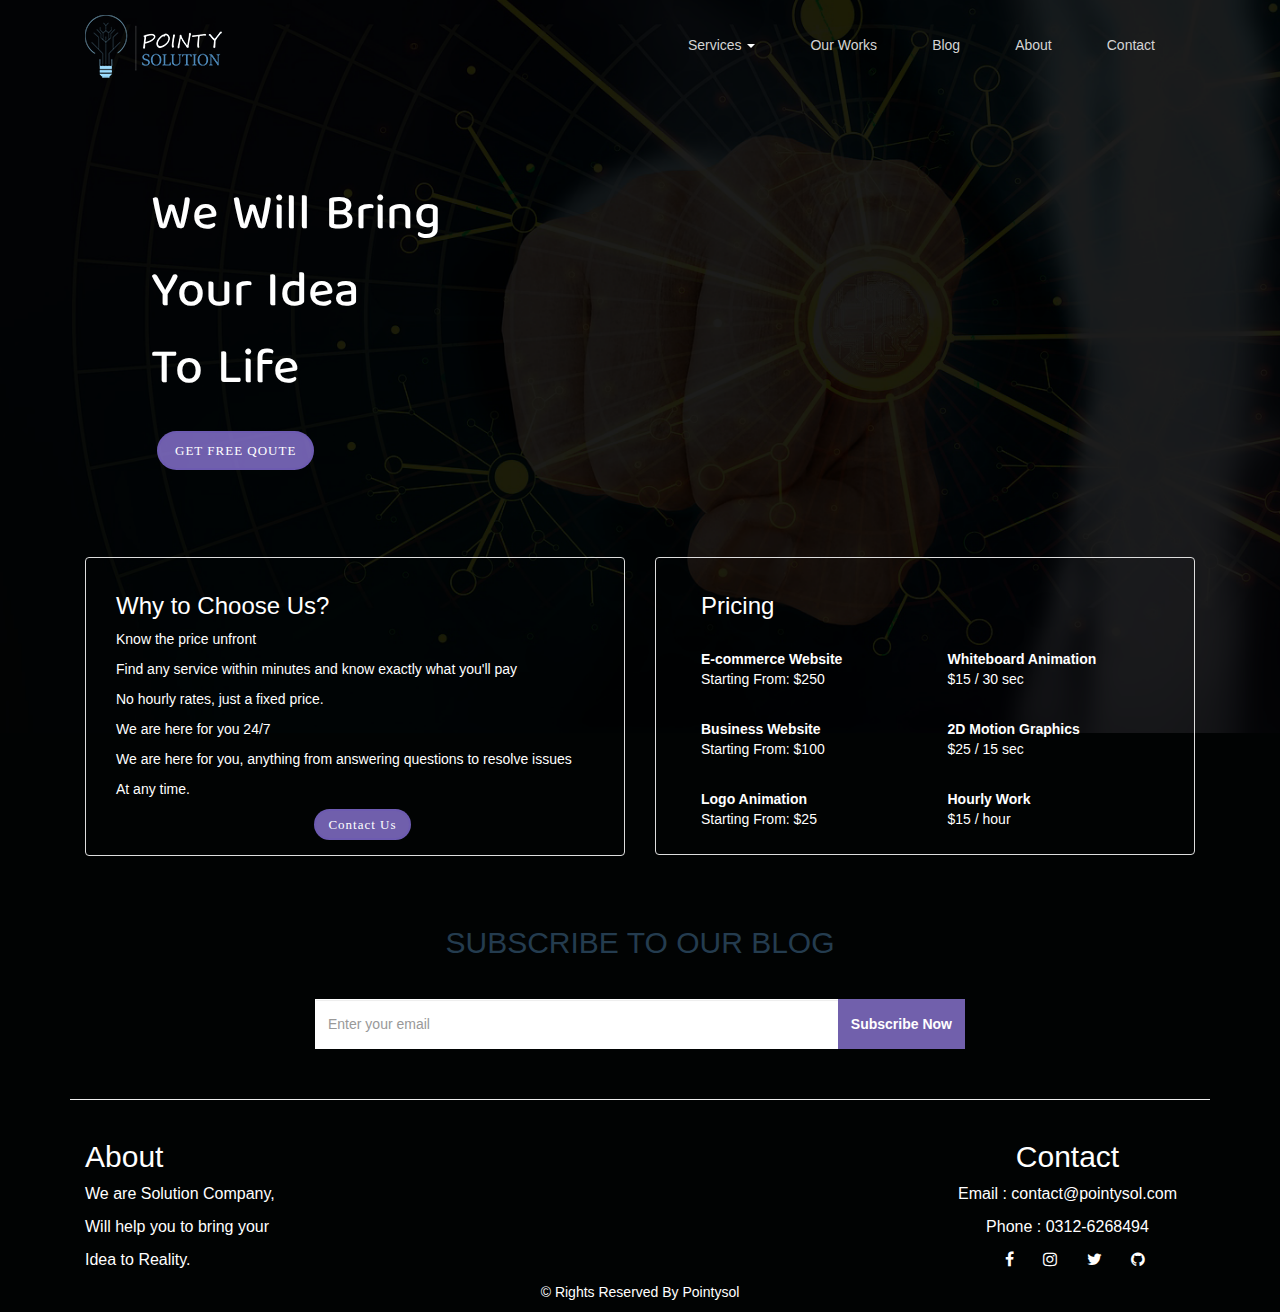
<file: index.html>
﻿<!DOCTYPE html>

<html lang="en" xmlns="http://www.w3.org/1999/xhtml">
<head>
    <meta charset="utf-8" />
    <title>Pointysol</title>
    <link rel="stylesheet" href="https://maxcdn.bootstrapcdn.com/bootstrap/3.4.1/css/bootstrap.min.css">
    <link href="https://fonts.googleapis.com/css2?family=Baloo+Tamma+2&display=swap" rel="stylesheet">
    <link href="https://stackpath.bootstrapcdn.com/font-awesome/4.7.0/css/font-awesome.min.css" rel="stylesheet"
          integrity="sha384-wvfXpqpZZVQGK6TAh5PVlGOfQNHSoD2xbE+QkPxCAFlNEevoEH3Sl0sibVcOQVnN" crossorigin="anonymous">
    <link rel="stylesheet" href="./styles/style.css">
    <link rel="stylesheet" href="./styles/index.css">
</head>
<body style="background-image:url('./images/cover.png') ;background-size:100%; background-repeat: no-repeat;background-color:#010303">
    <nav class="container navbar navbar-default" style="background:none;border:none">
        <div class="container-fluid">
            <!-- Brand and toggle get grouped for better mobile display -->
            <div class="navbar-header">
                <button type="button" class="navbar-toggle collapsed" data-toggle="collapse" data-target="#bs-example-navbar-collapse-1" aria-expanded="false">
                    <span class="sr-only">Toggle navigation</span>
                    <span class="icon-bar"></span>
                    <span class="icon-bar"></span>
                    <span class="icon-bar"></span>
                </button>
                <a class="navbar-brand" href="index.html">
                    <img src="./images/logo.png" height="70" width="auto" />
                </a>
            </div>

            <!-- Collect the nav links, forms, and other content for toggling -->
            <div class="collapse navbar-collapse" id="bs-example-navbar-collapse-1">
                <ul class="nav navbar-nav navbar-right">
                    <li class="dropdown">
                        <a href="#" class="dropdown-toggle" data-toggle="dropdown" role="button" aria-haspopup="true" aria-expanded="false">Services <span class="caret"></span></a>
                        <ul class="dropdown-menu">
                            <li><a href="./services/web-development.html">Web Development</a></li>
                            <li><a href="./services/logo-animation.html">Logo Animation</a></li>
                            <li><a href="./services/whiteboard-animation.html">Whiteboard Animation</a></li>
                            <li><a href="./services/motion-graphics.html">Motion Graphics</a></li>
                            <li><a href="./services/video-editing.html">Video Editing</a></li>

                        </ul>
                    </li>
                    <li><a href="our-work.html">Our Works</a></li>
                    <li><a href="blog.html">Blog</a></li>
                    <li><a href="about.html">About</a></li>
                    <li><a href="contact.html">Contact</a></li>
                </ul>
            </div><!-- /.navbar-collapse -->
        </div><!-- /.container-fluid -->
    </nav>
    <div class="container">
        <div style="padding:80px" class="CoverText">
            <h2>
                We Will Bring
            </h2>
            <h2>
                Your Idea
            </h2>
            <h2>
                To Life
            </h2>
            <a href="contact.html" class="btn btn-cover btn-lg" style="margin: 7px;margin-top:20px ">GET FREE QOUTE</a>
        </div>
    </div>
    <div class="container">
        <div class="col-lg-6">
            <div class="panel panel-default" style="background-color:transparent">
                <div class="panel-body" style="padding-left:30px">
                    <h3>
                        Why to Choose Us?<br />
                    </h3>
                    <p class="choose">
                        Know the price unfront
                    </p>
                    <p class="choose">
                        Find any service within minutes and know exactly what you'll pay
                    </p>
                    <p class="choose">
                        No hourly rates, just a fixed price.<br />
                    </p>
                    <p class="choose">
                        We are here for you 24/7<br />
                    </p>
                    <p class="choose">
                        We are here for you, anything from answering questions to resolve issues
                    </p>
                    <p class="choose">
                        At any time.<br />
                    </p>
                    <center>
                        <a href="contact.html" class="btn btn-cover">Contact Us</a>
                    </center>
                </div>
            </div>
        </div>
        <div class="col-lg-6">
            <div class="panel panel-default" style="background-color:transparent">
                <div class="panel-body" style="padding-left:30px">
                    <div class="col-lg-6">

                        <h3>
                            Pricing<br />
                        </h3>
                        <br />
                        <p class="choose">
                            <b>E-commerce Website</b>
                            <br />
                            Starting From: $250<br />
                        </p>
                        <br />
                        <p class="choose">
                            <b>Business Website</b>

                            <br />
                            Starting From: $100<br />
                        </p>
                        <br />
                        
                        <p class="choose">
                            <b>Logo Animation</b>
                            <br />
                            Starting From: $25<br />
                        </p>
                    </div>
                <div class="col-lg-6">
                        <h3>
                            <br />
                        </h3>
                        <br />
                        <p class="choose">
                            <b>Whiteboard Animation</b>
                            <br />
                            $15 / 30 sec<br />
                        </p>
                        <br />
                        <p class="choose">
                            <b>2D Motion Graphics</b>

                            <br />
                            $25 / 15 sec<br />
                        </p>
                        <br />
                        <p class="choose">
                            <b>Hourly Work</b>
                            <br />
                            $15 / hour<br />
                        </p>
                </div>
            </div>
            </div>
            </div>
        </div>
    <section class="newsletter">
        <div class="container">
            <div class="row">
                <div class="col-sm-12">
                    <div class="content">
                        <h2>SUBSCRIBE TO OUR BLOG</h2>
                        <form method="post" id="subscribe">
                            <div class="input-group">
                                <input type="email" class="form-control" name="data" placeholder="Enter your email">
                                <span class="input-group-btn">
                                    <button name="send" class="btn" type="submit">Subscribe Now</button>
                                </span>
                            </div>
                        </form>
                    </div>
                </div>
            </div>
        </div>
    </section>
    <footer class="container">
        <hr />
        <div class="col-lg-3" style="font-size: medium;">
            <h2>
                About
            </h2>
            <p>
                We are Solution Company,
            </p>
            <p>
                Will help you to bring your
            </p>
            <p>
                Idea to Reality.
            </p>

        </div>
        <center>
            <div class="col-lg-3 col-lg-push-6" style="font-size: medium;">
                <h2>Contact</h2>
                <p>
                    Email : contact@pointysol.com
                </p>
                <p>
                    Phone : 0312-6268494
                </p>
                <ul>
                    <li>
                        <a href="https://facebook.com/DudePointy">
                            <i class="fa fa-facebook"></i>
                        </a>
                    </li>
                    <li>
                        <a href="https://instagram.com/DudePointy">
                            <i class="fa fa-instagram"></i>
                        </a>
                    </li>
                    <li>
                        <a href="https://twitter.com/DudePointy">
                            <i class="fa fa-twitter"></i>
                        </a>
                    </li>
                    <li>
                        <a href="https://github.com/DudePointy">
                            <i class="fa fa-github"></i>
                        </a>
                    </li>
                </ul>
            </div>
        </center>
    </footer>
    <center>
    <p>
        &copy; Rights Reserved By Pointysol
    </p>
    </center>
    <!-- jQuery library -->
    <script src="https://ajax.googleapis.com/ajax/libs/jquery/3.4.1/jquery.min.js"></script>

    <!-- Latest compiled JavaScript -->
    <script src="https://maxcdn.bootstrapcdn.com/bootstrap/3.4.1/js/bootstrap.min.js"></script>
       <script>

        //update this with your $form selector
        var form_id = "subscribe";

        var data = {
            "access_token": "z22mj5lds927efper65ofank"
        };

        function onSuccess() {
            // remove this to avoid redirect
            window.location = window.location.pathname + "?message=Email+Successfully+Sent%21&isError=0";
        }

        function onError(error) {
            // remove this to avoid redirect
            window.location = window.location.pathname + "?message=Email+could+not+be+sent.&isError=1";
        }
        var sendButton = $("#" + form_id + " [name='send']");

           $("form").submit(function () {
               sendButton.val('Sending…');
               sendButton.prop('disabled', true);
               var subject = "New Subscription";
            var message = $("#" + form_id + " [name='data']").val();
            data['subject'] = subject;
               data['text'] = message;
               debugger;
            $.post('https://postmail.invotes.com/send',
                data,
                onSuccess
            ).fail(onError);
            return false;
        });

        // sendButton.submit(send);

        var $form = $("#" + form_id);
        $form.submit(function (event) {
            event.preventDefault();
        });
    </script>
</body>
</html>
</file>
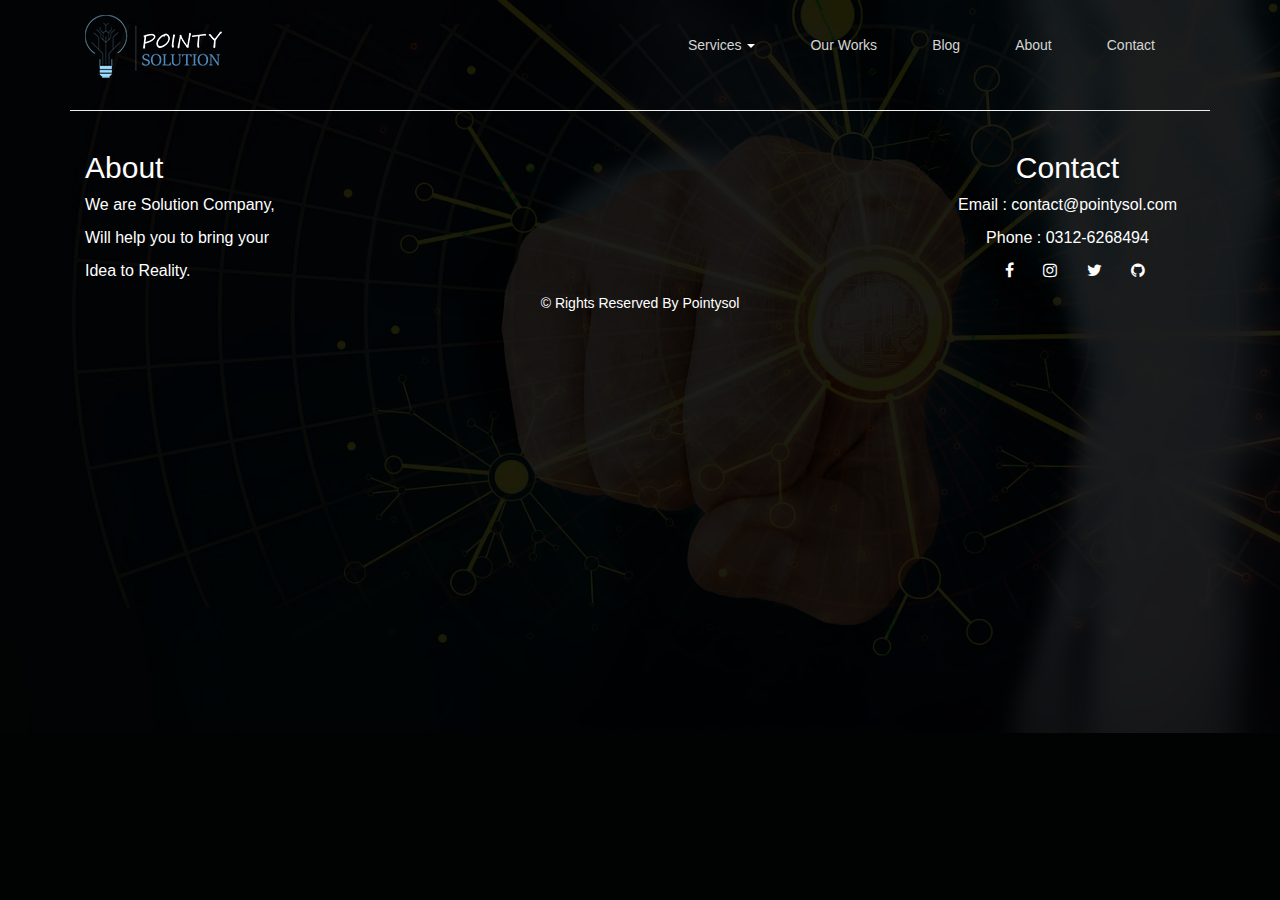
<file: about.html>
﻿<!DOCTYPE html>

<html lang="en" xmlns="http://www.w3.org/1999/xhtml">
<head>
    <meta charset="utf-8" />
    <title>Pointysol</title>
    <link rel="stylesheet" href="https://maxcdn.bootstrapcdn.com/bootstrap/3.4.1/css/bootstrap.min.css">
    <link href="https://fonts.googleapis.com/css2?family=Baloo+Tamma+2&display=swap" rel="stylesheet">
    <link href="https://stackpath.bootstrapcdn.com/font-awesome/4.7.0/css/font-awesome.min.css" rel="stylesheet"
          integrity="sha384-wvfXpqpZZVQGK6TAh5PVlGOfQNHSoD2xbE+QkPxCAFlNEevoEH3Sl0sibVcOQVnN" crossorigin="anonymous">
    <link rel="stylesheet" href="./styles/style.css">
</head>
<body style="background-image:url('./images/cover.png') ;background-size:100%; background-repeat: no-repeat;background-color:#010303">
    <nav class="container navbar navbar-default" style="background:none;border:none">
        <div class="container-fluid">
            <!-- Brand and toggle get grouped for better mobile display -->
            <div class="navbar-header">
                <button type="button" class="navbar-toggle collapsed" data-toggle="collapse" data-target="#bs-example-navbar-collapse-1" aria-expanded="false">
                    <span class="sr-only">Toggle navigation</span>
                    <span class="icon-bar"></span>
                    <span class="icon-bar"></span>
                    <span class="icon-bar"></span>
                </button>
                <a class="navbar-brand" href="index.html">
                    <img src="./images/logo.png" height="70" width="auto" />
                </a>
            </div>

            <!-- Collect the nav links, forms, and other content for toggling -->
            <div class="collapse navbar-collapse" id="bs-example-navbar-collapse-1">
                <ul class="nav navbar-nav navbar-right">
                    <li class="dropdown">
                        <a href="#" class="dropdown-toggle" data-toggle="dropdown" role="button" aria-haspopup="true" aria-expanded="false">Services <span class="caret"></span></a>
                        <ul class="dropdown-menu">
                            <li><a href="./services/web-development.html">Web Development</a></li>
                            <li><a href="./services/logo-animation.html">Logo Animation</a></li>
                            <li><a href="./services/whiteboard-animation.html">Whiteboard Animation</a></li>
                            <li><a href="./services/motion-graphics.html">Motion Graphics</a></li>
                            <li><a href="./services/video-editing.html">Video Editing</a></li>

                        </ul>
                    </li>
                    <li><a href="our-work.html">Our Works</a></li>
                    <li><a href="blog.html">Blog</a></li>
                    <li><a href="about.html">About</a></li>
                    <li><a href="contact.html">Contact</a></li>
                </ul>
            </div><!-- /.navbar-collapse -->
        </div><!-- /.container-fluid -->
    </nav>


    <footer class="container">
        <hr />
        <div class="col-lg-3" style="font-size: medium;">
            <h2>
                About
            </h2>
            <p>
                We are Solution Company,
            </p>
            <p>
                Will help you to bring your
            </p>
            <p>
                Idea to Reality.
            </p>

        </div>
        <center>
            <div class="col-lg-3 col-lg-push-6" style="font-size: medium;">
                <h2>Contact</h2>
                <p>
                    Email : contact@pointysol.com
                </p>
                <p>
                    Phone : 0312-6268494
                </p>
                <ul>
                    <li>
                        <a href="https://facebook.com/DudePointy">
                            <i class="fa fa-facebook"></i>
                        </a>
                    </li>
                    <li>
                        <a href="https://instagram.com/DudePointy">
                            <i class="fa fa-instagram"></i>
                        </a>
                    </li>
                    <li>
                        <a href="https://twitter.com/DudePointy">
                            <i class="fa fa-twitter"></i>
                        </a>
                    </li>
                    <li>
                        <a href="https://github.com/DudePointy">
                            <i class="fa fa-github"></i>
                        </a>
                    </li>
                </ul>
            </div>
        </center>
    </footer>
    <center>
        <p>
            &copy; Rights Reserved By Pointysol
        </p>
    </center>
    <script src="https://ajax.googleapis.com/ajax/libs/jquery/3.4.1/jquery.min.js"></script>
    <script src="https://maxcdn.bootstrapcdn.com/bootstrap/3.4.1/js/bootstrap.min.js"></script>
</body>
</html>
</file>
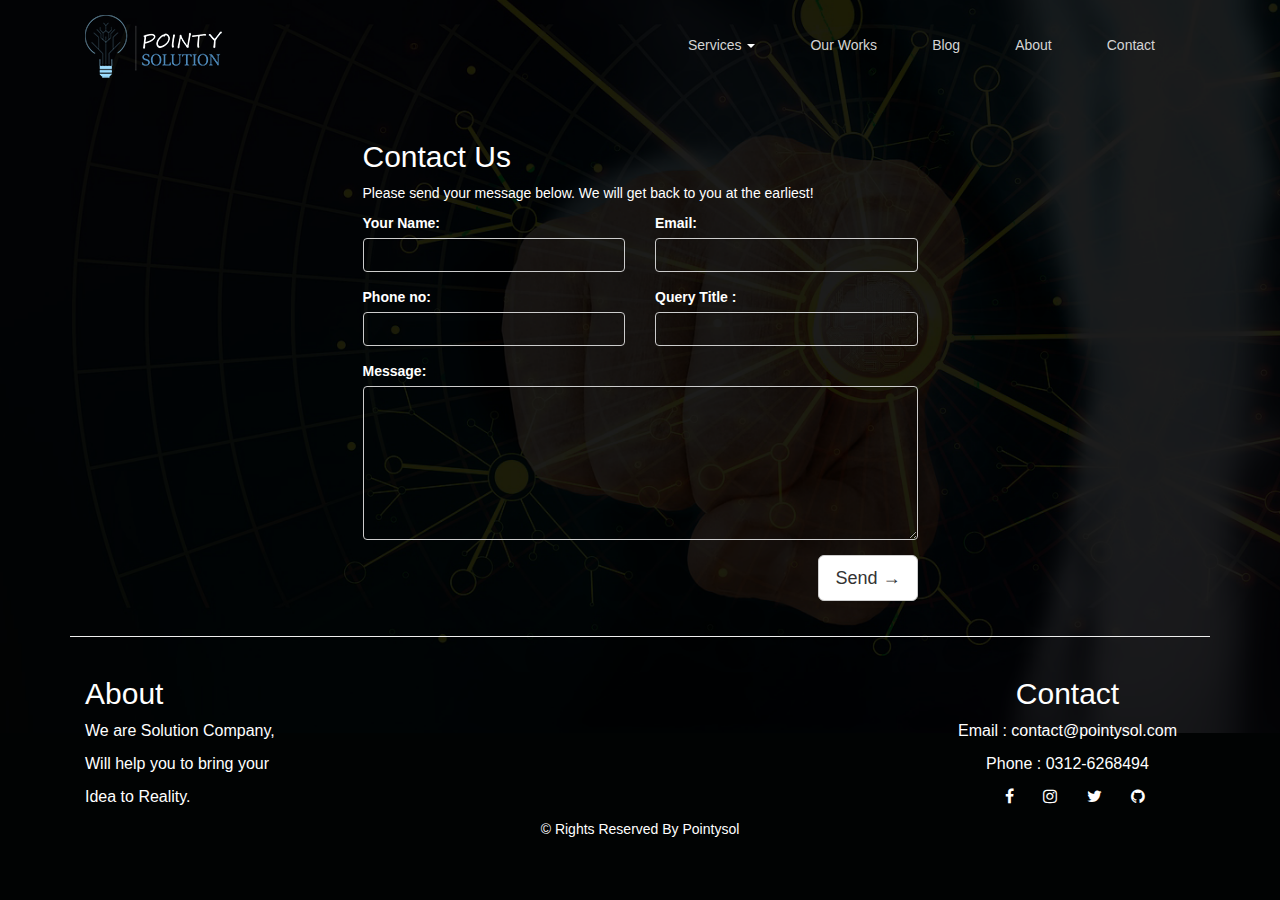
<file: contact.html>
﻿<!DOCTYPE html>

<html lang="en" xmlns="http://www.w3.org/1999/xhtml">
<head>
    <meta charset="utf-8" />
    <title>Pointysol</title>
    <link rel="stylesheet" href="https://maxcdn.bootstrapcdn.com/bootstrap/3.4.1/css/bootstrap.min.css">
    <link href="https://fonts.googleapis.com/css2?family=Baloo+Tamma+2&display=swap" rel="stylesheet">
    <link href="https://stackpath.bootstrapcdn.com/font-awesome/4.7.0/css/font-awesome.min.css" rel="stylesheet"
          integrity="sha384-wvfXpqpZZVQGK6TAh5PVlGOfQNHSoD2xbE+QkPxCAFlNEevoEH3Sl0sibVcOQVnN" crossorigin="anonymous">
    <link rel="stylesheet" href="./styles/style.css">
    <link rel="stylesheet" href="./styles/contact.css">
</head>
<body style="background-image:url('./images/cover.png') ;background-size:100%; background-repeat: no-repeat;background-color:#010303">
    <nav class="container navbar navbar-default" style="background:none;border:none">
        <div class="container-fluid">
            <!-- Brand and toggle get grouped for better mobile display -->
            <div class="navbar-header">
                <button type="button" class="navbar-toggle collapsed" data-toggle="collapse" data-target="#bs-example-navbar-collapse-1" aria-expanded="false">
                    <span class="sr-only">Toggle navigation</span>
                    <span class="icon-bar"></span>
                    <span class="icon-bar"></span>
                    <span class="icon-bar"></span>
                </button>
                <a class="navbar-brand" href="index.html">
                    <img src="./images/logo.png" height="70" width="auto" />
                </a>
            </div>

            <!-- Collect the nav links, forms, and other content for toggling -->
            <div class="collapse navbar-collapse" id="bs-example-navbar-collapse-1">
                <ul class="nav navbar-nav navbar-right">
                    <li class="dropdown">
                        <a href="#" class="dropdown-toggle" data-toggle="dropdown" role="button" aria-haspopup="true" aria-expanded="false">Services <span class="caret"></span></a>
                        <ul class="dropdown-menu">
                            <li><a href="./services/web-development.html">Web Development</a></li>
                            <li><a href="./services/logo-animation.html">Logo Animation</a></li>
                            <li><a href="./services/whiteboard-animation.html">Whiteboard Animation</a></li>
                            <li><a href="./services/motion-graphics.html">Motion Graphics</a></li>
                            <li><a href="./services/video-editing.html">Video Editing</a></li>

                        </ul>
                    </li>
                    <li><a href="our-work.html">Our Works</a></li>
                    <li><a href="blog.html">Blog</a></li>
                    <li><a href="about.html">About</a></li>
                    <li><a href="contact.html">Contact</a></li>
                </ul>
            </div><!-- /.navbar-collapse -->
        </div><!-- /.container-fluid -->
    </nav>

    <div class="container" style="padding-top:30px">
        <div class="row">
            <div class="col-md-6 col-md-push-3" id="form_container">
                <h2>Contact Us</h2>
                <p> Please send your message below. We will get back to you at the earliest! </p>
                <form role="form" method="post" id="contactForm">
                    <div class="row">
                        <div class="col-sm-6 form-group">
                            <label for="name"> Your Name:</label>
                            <input type="text" class="form-control" id="name" name="name" required>
                        </div>
                        <div class="col-sm-6 form-group">
                            <label for="email"> Email:</label>
                            <input type="email" class="form-control" id="email" name="email" required>
                        </div>
                    </div>
                    <div class="row">
                        <div class="col-sm-6 form-group">
                            <label for="name"> Phone no:</label>
                            <input type="text" class="form-control" id="phone" name="phone" required>
                        </div>
                        <div class="col-sm-6 form-group">
                            <label for="email"> Query Title :</label>
                            <input type="text" class="form-control" id="title" name="title" required>
                        </div>
                    </div>
                    <div class="row">
                        <div class="col-sm-12 form-group">
                            <label for="message"> Message:</label>
                            <textarea class="form-control" type="textarea" id="message" name="msg" maxlength="6000" rows="7"></textarea>
                        </div>
                    </div>

                    <div class="row">
                        <div class="col-sm-12 form-group">
                            <button type="submit" name="send" class="btn btn-lg btn-default pull-right">Send &rarr;</button>
                        </div>
                    </div>
                </form>
            </div>
        </div>
    </div>

    <footer class="container">
        <hr />
        <div class="col-lg-3" style="font-size: medium;">
            <h2>
                About
            </h2>
            <p>
                We are Solution Company,
            </p>
            <p>
                Will help you to bring your
            </p>
            <p>
                Idea to Reality.
            </p>

        </div>
        <center>
            <div class="col-lg-3 col-lg-push-6" style="font-size: medium;">
                <h2>Contact</h2>
                <p>
                    Email : contact@pointysol.com
                </p>
                <p>
                    Phone : 0312-6268494
                </p>
                <ul>
                    <li>
                        <a href="https://facebook.com/DudePointy">
                            <i class="fa fa-facebook"></i>
                        </a>
                    </li>
                    <li>
                        <a href="https://instagram.com/DudePointy">
                            <i class="fa fa-instagram"></i>
                        </a>
                    </li>
                    <li>
                        <a href="https://twitter.com/DudePointy">
                            <i class="fa fa-twitter"></i>
                        </a>
                    </li>
                    <li>
                        <a href="https://github.com/DudePointy">
                            <i class="fa fa-github"></i>
                        </a>
                    </li>
                </ul>
            </div>
        </center>
    </footer>
    <center>
        <p>
            &copy; Rights Reserved By Pointysol
        </p>
    </center>
    <!-- jQuery library -->
    <script src="https://ajax.googleapis.com/ajax/libs/jquery/3.4.1/jquery.min.js"></script>

    <!-- Latest compiled JavaScript -->
    <script src="https://maxcdn.bootstrapcdn.com/bootstrap/3.4.1/js/bootstrap.min.js"></script>
    <script>

        //update this with your $form selector
        var form_id = "contactForm";

        var data = {
            "access_token": "z22mj5lds927efper65ofank"
        };

        function onSuccess() {
            // remove this to avoid redirect
            window.location = window.location.pathname + "?message=Email+Successfully+Sent%21&isError=0";
        }

        function onError(error) {
            // remove this to avoid redirect
            window.location = window.location.pathname + "?message=Email+could+not+be+sent.&isError=1";
        }

        var sendButton = $("#" + form_id + " [name='send']");

        $("form").submit(function () {
            sendButton.val('Sending…');
            sendButton.prop('disabled', true);
            if (!$("#" + form_id + " [name='email']").val() || !$("#" + form_id + " [name='name']").val())
                return false;
            debugger;
            var subject = "Query: " + $("#" + form_id + " [name='name']").val();
            var message = $("#" + form_id + " [name='title']").val() + " " + $("#" + form_id + " [name='email']").val() + " " + $("#" + form_id + " [name='phone']").val() + " " + $("#" + form_id + " [name='msg']").val();
            data['subject'] = subject;
            data['text'] = message;

            $.post('https://postmail.invotes.com/send',
                data,
                onSuccess
            ).fail(onError);
            return false;
        });

        // sendButton.submit(send);

        var $form = $("#" + form_id);
        $form.submit(function (event) {
            event.preventDefault();
        });
    </script>
</body>
</html>
</file>
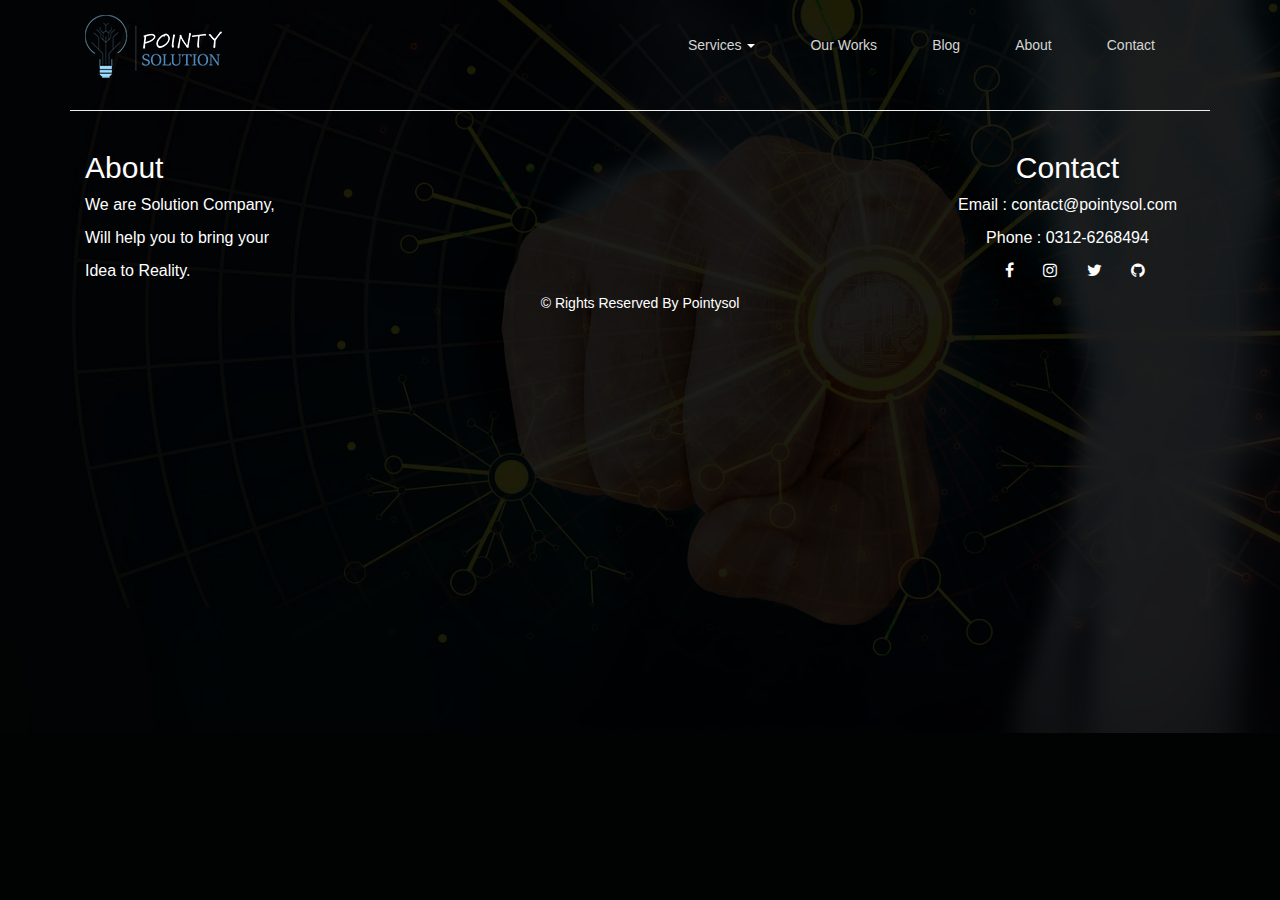
<file: services/logo-animation.html>
﻿<!DOCTYPE html>

<html lang="en" xmlns="http://www.w3.org/1999/xhtml">
<head>
    <meta charset="utf-8" />
    <title>Pointysol</title>
    <link rel="stylesheet" href="https://maxcdn.bootstrapcdn.com/bootstrap/3.4.1/css/bootstrap.min.css">
    <link href="https://fonts.googleapis.com/css2?family=Baloo+Tamma+2&display=swap" rel="stylesheet">
    <link href="https://stackpath.bootstrapcdn.com/font-awesome/4.7.0/css/font-awesome.min.css" rel="stylesheet"
          integrity="sha384-wvfXpqpZZVQGK6TAh5PVlGOfQNHSoD2xbE+QkPxCAFlNEevoEH3Sl0sibVcOQVnN" crossorigin="anonymous">
    <link rel="stylesheet" href="../styles/style.css">
</head>
<body style="background-image:url('../images/cover.png') ;background-size:100%; background-repeat: no-repeat;background-color:#010303">
    <nav class="container navbar navbar-default" style="background:none;border:none">
        <div class="container-fluid">
            <!-- Brand and toggle get grouped for better mobile display -->
            <div class="navbar-header">
                <button type="button" class="navbar-toggle collapsed" data-toggle="collapse" data-target="#bs-example-navbar-collapse-1" aria-expanded="false">
                    <span class="sr-only">Toggle navigation</span>
                    <span class="icon-bar"></span>
                    <span class="icon-bar"></span>
                    <span class="icon-bar"></span>
                </button>
                <a class="navbar-brand" href="../index.html">
                    <img src="../images/logo.png" height="70" width="auto" />
                </a>
            </div>

            <!-- Collect the nav links, forms, and other content for toggling -->
            <div class="collapse navbar-collapse" id="bs-example-navbar-collapse-1">
                <ul class="nav navbar-nav navbar-right">
                    <li class="dropdown">
                        <a href="#" class="dropdown-toggle" data-toggle="dropdown" role="button" aria-haspopup="true" aria-expanded="false">Services <span class="caret"></span></a>
                        <ul class="dropdown-menu">
                            <li><a href="web-development.html">Web Development</a></li>
                            <li><a href="logo-animation.html">Logo Animation</a></li>
                            <li><a href="whiteboard-animation.html">Whiteboard Animation</a></li>
                            <li><a href="motion-graphics.html">Motion Graphics</a></li>
                            <li><a href="video-editing.html">Video Editing</a></li>

                        </ul>
                    </li>
                    <li><a href="../our-work.html">Our Works</a></li>
                    <li><a href="../blog.html">Blog</a></li>
                    <li><a href="../about.html">About</a></li>
                    <li><a href="../contact.html">Contact</a></li>
                </ul>
            </div><!-- /.navbar-collapse -->
        </div><!-- /.container-fluid -->
    </nav>


    <footer class="container">
        <hr />
        <div class="col-lg-3" style="font-size: medium;">
            <h2>
                About
            </h2>
            <p>
                We are Solution Company,
            </p>
            <p>
                Will help you to bring your
            </p>
            <p>
                Idea to Reality.
            </p>

        </div>
        <center>
            <div class="col-lg-3 col-lg-push-6" style="font-size: medium;">
                <h2>Contact</h2>
                <p>
                    Email : contact@pointysol.com
                </p>
                <p>
                    Phone : 0312-6268494
                </p>
                <ul>
                    <li>
                        <a href="https://facebook.com/DudePointy">
                            <i class="fa fa-facebook"></i>
                        </a>
                    </li>
                    <li>
                        <a href="https://instagram.com/DudePointy">
                            <i class="fa fa-instagram"></i>
                        </a>
                    </li>
                    <li>
                        <a href="https://twitter.com/DudePointy">
                            <i class="fa fa-twitter"></i>
                        </a>
                    </li>
                    <li>
                        <a href="https://github.com/DudePointy">
                            <i class="fa fa-github"></i>
                        </a>
                    </li>
                </ul>
            </div>
        </center>
    </footer>
    <center>
        <p>
            &copy; Rights Reserved By Pointysol
        </p>
    </center>
    <script src="https://ajax.googleapis.com/ajax/libs/jquery/3.4.1/jquery.min.js"></script>
    <script src="https://maxcdn.bootstrapcdn.com/bootstrap/3.4.1/js/bootstrap.min.js"></script>
</body>
</html>
</file>
<file: styles/style.css>
﻿* {
    color: #fff
}

.navbar-default .navbar-nav > li > a {
    color: #d4d4d4
}

    .navbar-default .navbar-nav > li > a:focus, .navbar-default .navbar-nav > li > a:hover {
        color: #fff;
        font-size: large
    }

.navbar-default .navbar-nav > .open > a, .navbar-default .navbar-nav > .open > a:focus, .navbar-default .navbar-nav > .open > a:hover {
    background: 0 0;
    color: #d4d4d4
}

.navbar-default .navbar-collapse, .navbar-default .navbar-form {
    border: none;
    padding-top: 20px
}

li a {
    text-decoration: none;
    color: #fff
}

li {
    list-style: none;
    display: inline;
    padding-right: 25px
}
</file>
<file: styles/index.css>
﻿.CoverText h2 {
    padding: 1px;
    font-size: 50px;
    font-family: 'Baloo Tamma 2',cursive
}

.btn-cover {
    font-family: Raleway-SemiBold;
    font-size: 13px;
    color: rgba(108,88,179,.75);
    letter-spacing: 1px;
    line-height: 15px;
    border: 2px solid rgba(108,89,179,.75);
    border-radius: 40px;
    background: 0 0;
    transition: all .3s ease 0s;
    color: #fff;
    background: rgba(150,127,229,.75)
}

    .btn-cover:hover {
        color: #fff;
        background: rgba(108,88,179,.75);
        border: 2px solid rgba(108,89,179,.75)
    }

.newsletter {
    padding: 30px 0
}

    .newsletter .content {
        max-width: 650px;
        margin: 0 auto;
        text-align: center;
        position: relative;
        z-index: 2
    }

        .newsletter .content h2 {
            color: #243c4f;
            margin-bottom: 40px
        }

        .newsletter .content .form-control {
            height: 50px;
            border-color: #fff;
            border-radius: 0
        }

            .newsletter .content.form-control:focus {
                box-shadow: none;
                border: 2px solid #243c4f
            }

        .newsletter .content .btn {
            min-height: 50px;
            border-radius: 0;
            background: #7160ac;
            color: #fff;
            font-weight: 600
        }
</file>
<file: styles/contact.css>
﻿.form-control {
    background-color: transparent;
    color: azure;
}
</file>
